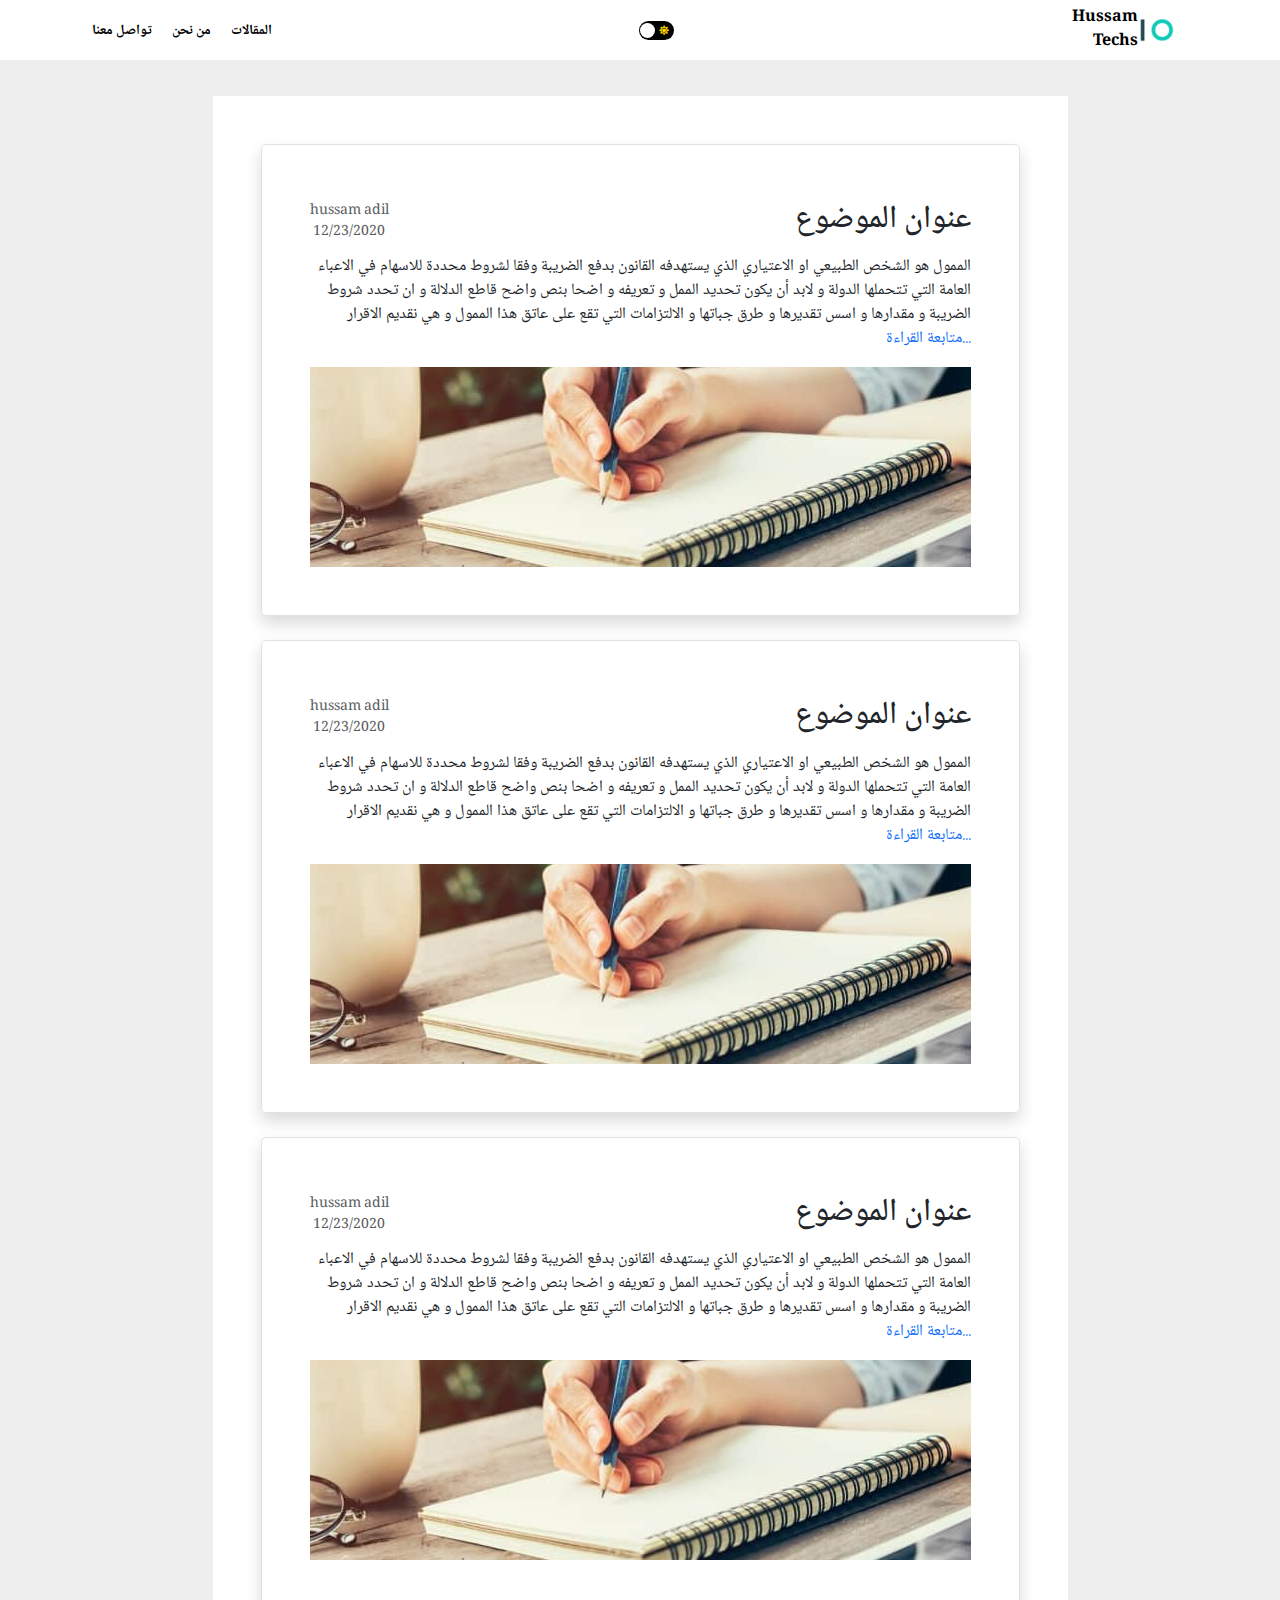
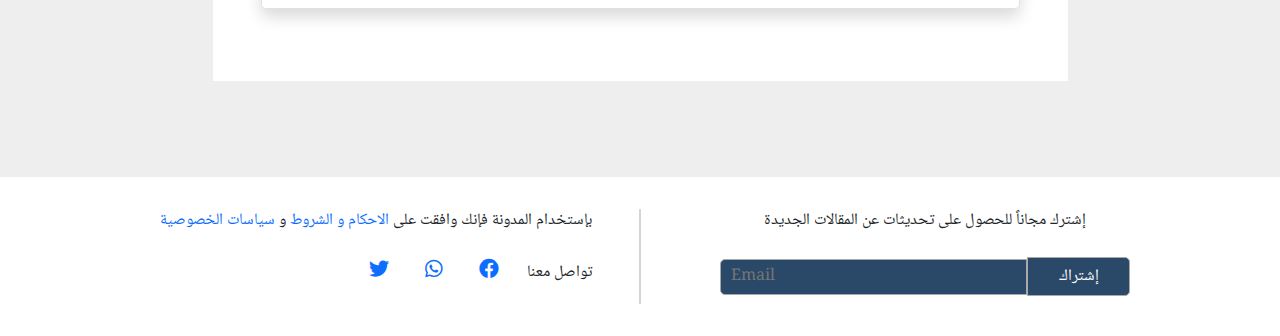
<file: index.html>
<!DOCTYPE html>
<html lang="ar" dir="rtl">
<head>
    <meta charset="UTF-8" />
    <meta http-equiv="X-UA-Compatible" content="IE=edge" />
    <meta name="viewport" content="width=device-width, initial-scale=1.0" />
    <title>Hussam Techs | Laravel & Techs</title>
    <!-- Bootstrap -->
    <link rel="stylesheet" href="css/bootstrap.min.css" />
    <!-- Font Awesome Library -->
    <link rel="stylesheet" href="css/all.min.css" />
    <!-- Main Template CSS File -->
    <link rel="stylesheet" href="css/main.css" />
    <!-- Google fonts -->
    <link rel="preconnect" href="https://fonts.googleapis.com">
    <link rel="preconnect" href="https://fonts.gstatic.com" crossorigin>
    <link href="https://fonts.googleapis.com/css2?family=Noto+Naskh+Arabic:wght@400;500;700&display=swap" rel="stylesheet"> 
  </head>
  <body class="">
    <!-- Header -->
    <header>
      <div class="container">
        <div class="logo">
          <a href="index.html">
            <img src="images/logo.png">
              Hussam Techs
          </a>
        </div>
        <div>
          <label for="mode" class="mode off"></label>
          <input type="checkbox" name="mode" id="mode">
        </div>
      <nav>
        <span class="icon">
          <span></span>
          <span></span>
          <span></span>
        </span>
        <ul>
          <li><a href="#">المقالات </a></li>
          <li><a href="#">من نحن</a></li>
          <li><a href="#contact">تواصل معنا </a></li>
        </ul>
      </nav>
      </div>
    </header>
    <!------------------------Start Content section------------------>
    <section class="blog py-5">
      <div class="container py-5">
        <div class="row rounded">
          <div class="blog-content col-md-9 justify-content-md-center py-5 px-sm-5">
            <!-- Single post -->
            <div class="single-post py-lg-5 py-4 px-4 px-lg-5 mb-4 shadow border rounded-3">
             <div class="d-flex align-items-start justify-content-between py-2">
                <h2>عنوان الموضوع</h2>
                <div class="opacity-75 small d-flex flex-column align-items-center justify-content-start">
                  <p class="m-0">hussam adil</p>
                  <span>12/23/2020</span>
                </div>
             </div>
              <p>الممول هو الشخص الطبيعي او الاعتياري الذي يستهدفه القانون بدفع الضريبة وفقا لشروط محددة للاسهام في الاعباء العامة التي تتحملها الدولة و لابد أن يكون تحديد الممل و تعريفه و اضحا بنص واضح قاطع الدلالة و ان تحدد شروط الضريبة و مقدارها و اسس تقديرها و طرق جباتها و الالتزامات التي تقع على عاتق هذا الممول و هي نقديم الاقرار <a class="text-nowrap" href="single.html">...متابعة القراءة</a></p>
              <div class="overflow-hidden d-flex align-items-center" style="height:200px; min-width: 100%;">
                <img src="images/portfolio-1.jpg">
              </div>      
            </div>
            <!-- Single post -->
             <!-- Single post -->
            <div class="single-post py-lg-5 py-4 px-4 px-lg-5 mb-4 shadow border rounded-3">
             <div class="d-flex align-items-start justify-content-between py-2">
                <h2>عنوان الموضوع</h2>
                <div class="opacity-75 small d-flex flex-column align-items-center justify-content-start">
                  <p class="m-0">hussam adil</p>
                  <span>12/23/2020</span>
                </div>
             </div>
              <p>الممول هو الشخص الطبيعي او الاعتياري الذي يستهدفه القانون بدفع الضريبة وفقا لشروط محددة للاسهام في الاعباء العامة التي تتحملها الدولة و لابد أن يكون تحديد الممل و تعريفه و اضحا بنص واضح قاطع الدلالة و ان تحدد شروط الضريبة و مقدارها و اسس تقديرها و طرق جباتها و الالتزامات التي تقع على عاتق هذا الممول و هي نقديم الاقرار <a class="text-nowrap" href="single.html">...متابعة القراءة</a></p>
              <div class="overflow-hidden d-flex align-items-center" style="height:200px; min-width: 100%;">
                <img src="images/portfolio-1.jpg">
              </div>      
            </div>
            <!-- Single post -->
             <!-- Single post -->
            <div class="single-post py-lg-5 py-4 px-4 px-lg-5 mb-4 shadow border rounded-3">
             <div class="d-flex align-items-start justify-content-between py-2">
                <h2>عنوان الموضوع</h2>
                <div class="opacity-75 small d-flex flex-column align-items-center justify-content-start">
                  <p class="m-0">hussam adil</p>
                  <span>12/23/2020</span>
                </div>
             </div>
              <p>الممول هو الشخص الطبيعي او الاعتياري الذي يستهدفه القانون بدفع الضريبة وفقا لشروط محددة للاسهام في الاعباء العامة التي تتحملها الدولة و لابد أن يكون تحديد الممل و تعريفه و اضحا بنص واضح قاطع الدلالة و ان تحدد شروط الضريبة و مقدارها و اسس تقديرها و طرق جباتها و الالتزامات التي تقع على عاتق هذا الممول و هي نقديم الاقرار <a class="text-nowrap" href="single.html">...متابعة القراءة</a></p>
              <div class="overflow-hidden d-flex align-items-center" style="height:200px; min-width: 100%;">
                <img src="images/portfolio-1.jpg">
              </div>      
            </div>
            <!-- Single post -->
          </div>
    </section>

  <!--------------------------Start Fotter section-------------------------->
  <section class="footer py-3 dark-mod">
    <div class="container">
      <div class="row py-3">
        <div class="col-md-6 d-flex flex-column align-items-center">
          <p>إشترك مجاناً للحصول على  تحديثات عن المقالات الجديدة </p>
          <div class="input py-2 w-75">
            <form action="#" method="#" class="w-100 justify-content---center d-flex align-items-center">
          <button type="submit" class="w-25 btn">إشتراك </button>
            <input type="email" dir="ltr" name="email" placeholder="Email" class="w-75">
            </form>
          </div>
        </div>
        <div class="col-md-6 px-5">
          <div class="media flex-wrap">
            <p>بإستخدام المدونة فإنك وافقت على <a href="#" class="text-nowrap text-decoration-none">الاحكام و الشروط  </a> و <a href="#" class="text-nowrap text-decoration-none">سياسات الخصوصية  </a></p>
          
          <div class="last" id="contact">
            <p>تواصل معنا </p>
          <a href="#" class="p-2"><span class="fab fa-facebook"></span></a>
          <a href="#" class="p-2"><span class="fab fa-whatsapp"></span></a>
          <a href="#" class="p-2"><span class="fab fa-twitter"></span></a>
          </div>
          </div>
        </div>
      </div>
    </div>
  </section>
<script src="js/bootstrap.min.js"></script>
<script src="js/main.js"></script>
</body>
</html>
</file>
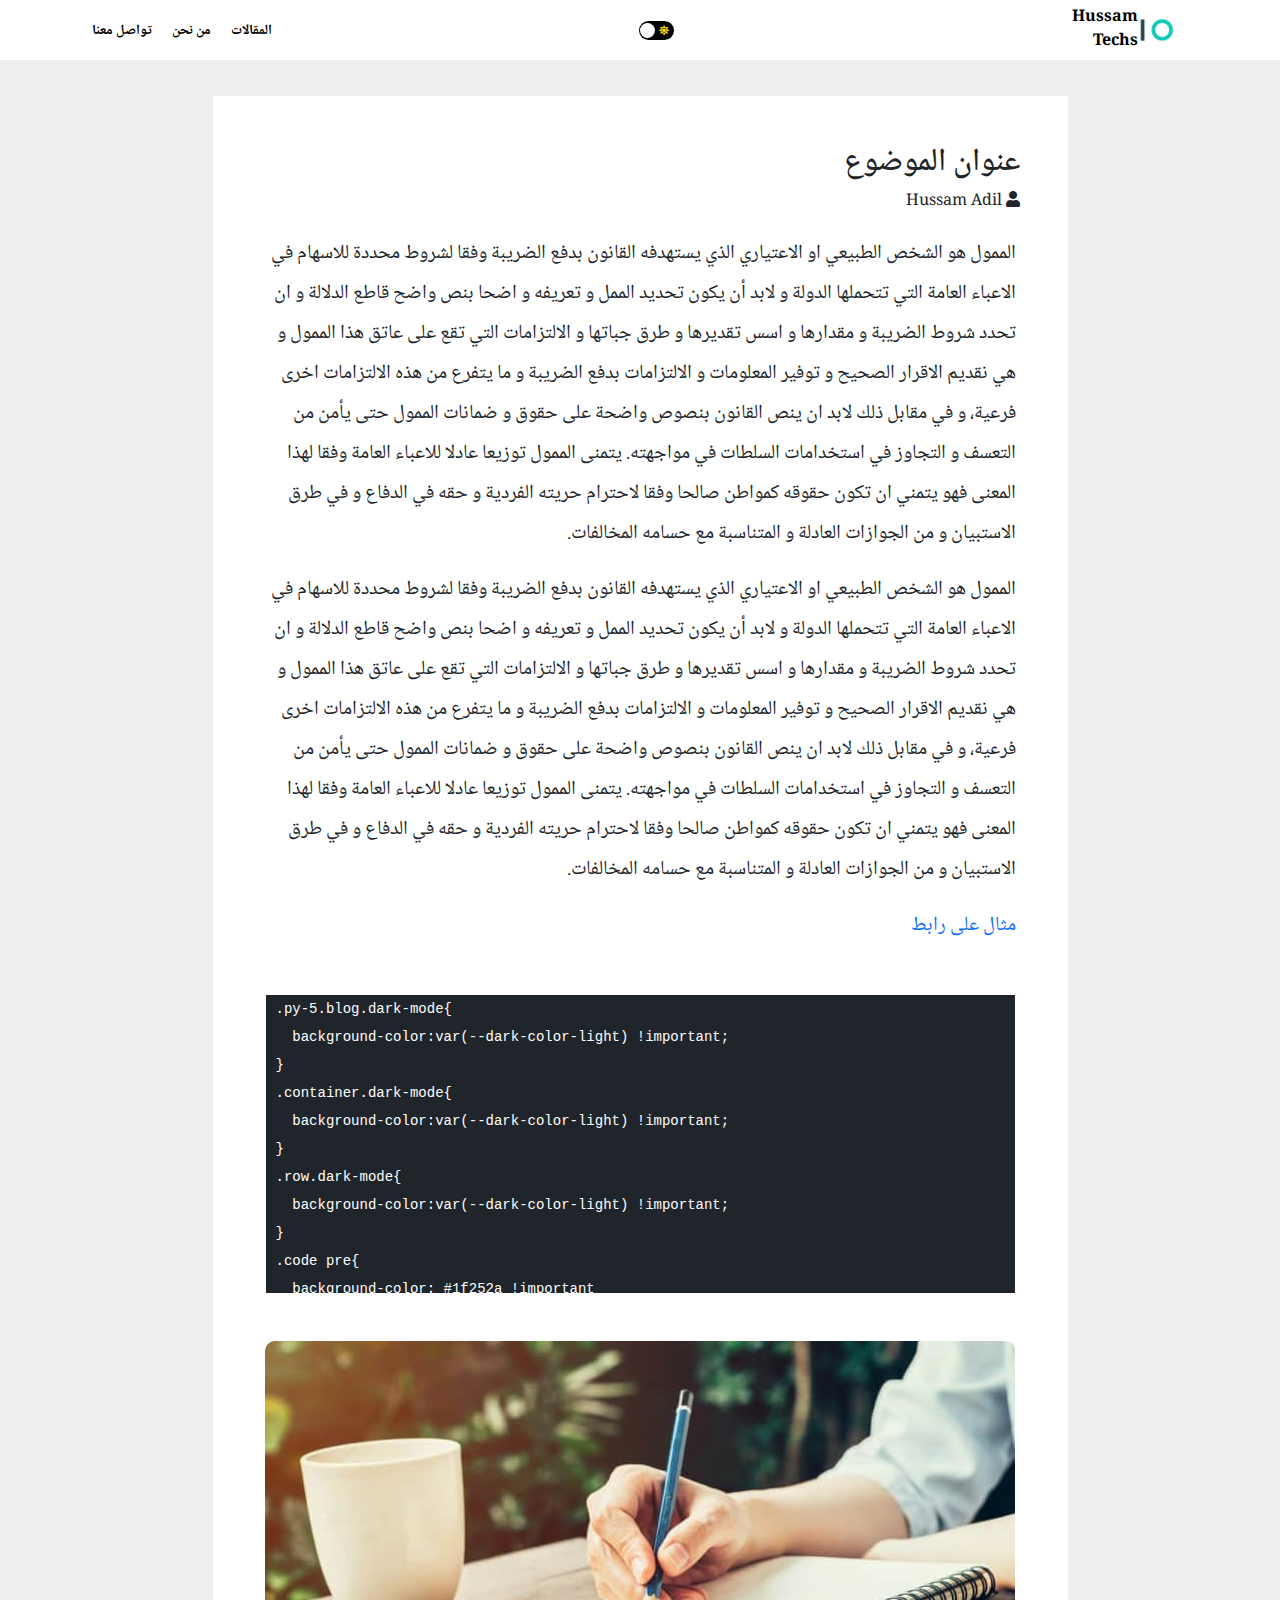
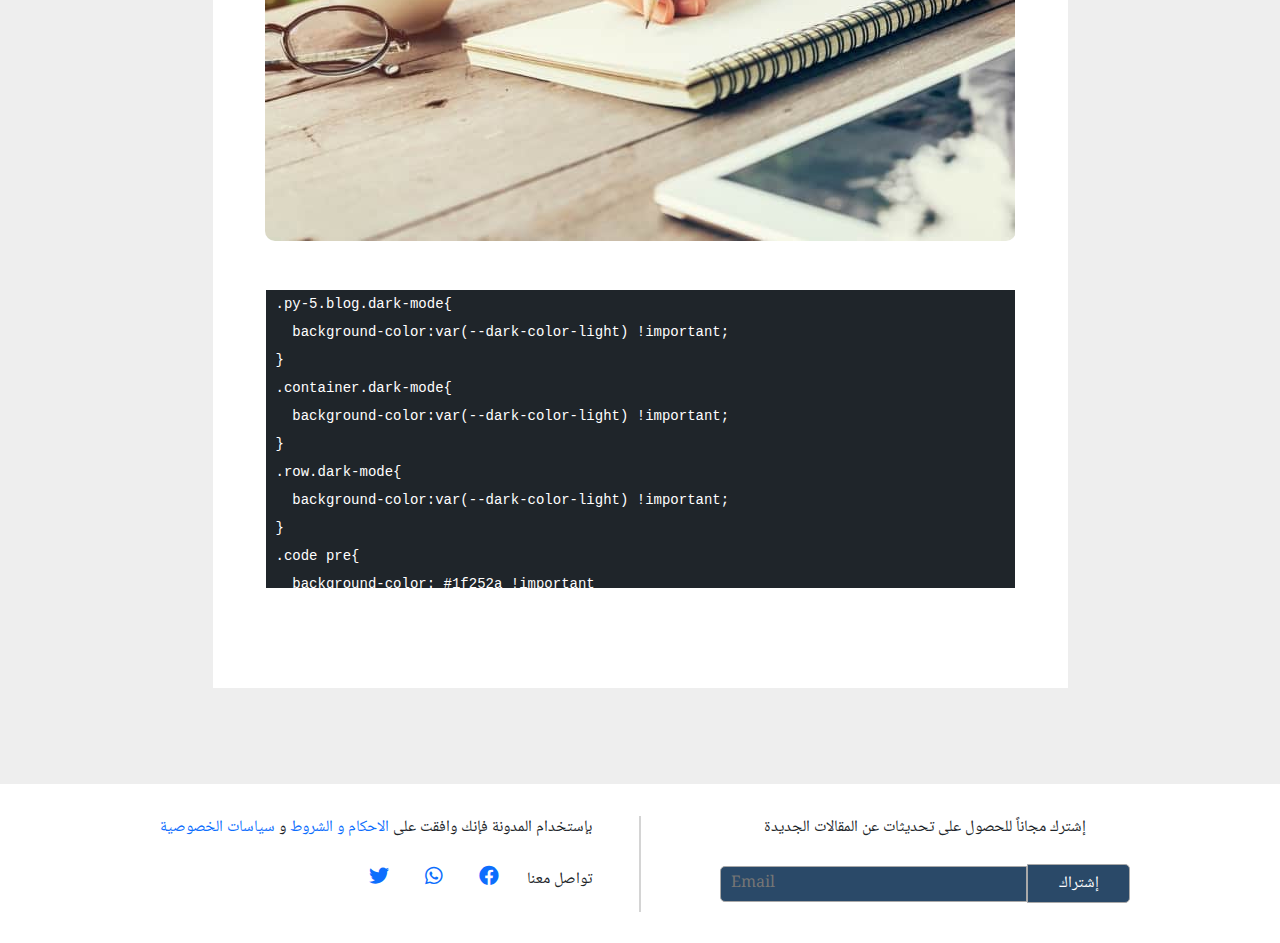
<file: single.html>
<!DOCTYPE html>
<html lang="ar" dir="rtl">
<head>
    <meta charset="UTF-8" />
    <meta http-equiv="X-UA-Compatible" content="IE=edge" />
    <meta name="viewport" content="width=device-width, initial-scale=1.0" />
    <title>Hussam Techs | Laravel & Techs</title>
    <!-- Bootstrap -->
    <link rel="stylesheet" href="css/bootstrap.min.css" />
    <!-- Font Awesome Library -->
    <link rel="stylesheet" href="css/all.min.css" />
    <!-- Main Template CSS File -->
    <link rel="stylesheet" href="css/main.css" />
    <!-- Google fonts -->
    <link rel="preconnect" href="https://fonts.googleapis.com">
    <link rel="preconnect" href="https://fonts.gstatic.com" crossorigin>
    <link href="https://fonts.googleapis.com/css2?family=Noto+Naskh+Arabic:wght@400;500;700&display=swap" rel="stylesheet"> 
  </head>
  <body class="dark-mod">
    <!-- Header -->
    <header class="">
      <div class="container">
        <div class="logo">
          <a href="index.html">
            <img src="images/logo.png">
              Hussam Techs
          </a>
        </div>
        <div>
          <label for="mode" class="mode on"></label>
          <input type="checkbox" name="mode" id="mode">
        </div>
      <nav>
        <span class="icon">
          <span></span>
          <span></span>
          <span></span>
        </span>
        <ul>
          <li><a href="index.html">المقالات </a></li>
          <li><a href="#">من نحن</a></li>
          <li><a href="#contact">تواصل معنا </a></li>
        </ul>
      </nav>
      </div>
    </header>
    <!------------------------Start Content section------------------>
    <section class="blog py-5">
    <div class="container py-5">
      <div class="row rounded">
        <div class="blog-content col-md-9 justify-content-md-center py-5 px-sm-5">
          <h2>عنوان الموضوع</h2>
          <p class="fs-6"><span class="fas fa-user"></span> Hussam Adil</p>
            
          <div class="p-1 fs-5 lh-lg"> 
            <!-- The Actual content of a post contains images, codes , additional link and pragraphes -->
            <!-- paragrah -->
          <p>الممول هو الشخص الطبيعي او الاعتياري الذي يستهدفه القانون بدفع الضريبة وفقا لشروط محددة للاسهام في الاعباء العامة التي تتحملها الدولة و لابد أن يكون تحديد الممل و تعريفه و اضحا بنص واضح قاطع الدلالة و ان تحدد شروط الضريبة و مقدارها و اسس تقديرها و طرق جباتها و الالتزامات التي تقع على عاتق هذا الممول و هي نقديم الاقرار الصحيح و توفير المعلومات و الالتزامات بدفع الضريبة و ما يتفرع من هذه الالتزامات اخرى فرعية، و في مقابل ذلك لابد ان ينص القانون بنصوص واضحة على حقوق و ضمانات الممول حتى يأمن من التعسف و التجاوز في استخدامات السلطات في مواجهته.
يتمنى الممول توزيعا عادلا للاعباء العامة وفقا لهذا المعنى فهو يتمني ان تكون حقوقه كمواطن صالحا وفقا لاحترام حريته الفردية و حقه في الدفاع و في طرق الاستبيان و من الجوازات العادلة و المتناسبة مع حسامه المخالفات.
</p>
<p>الممول هو الشخص الطبيعي او الاعتياري الذي يستهدفه القانون بدفع الضريبة وفقا لشروط محددة للاسهام في الاعباء العامة التي تتحملها الدولة و لابد أن يكون تحديد الممل و تعريفه و اضحا بنص واضح قاطع الدلالة و ان تحدد شروط الضريبة و مقدارها و اسس تقديرها و طرق جباتها و الالتزامات التي تقع على عاتق هذا الممول و هي نقديم الاقرار الصحيح و توفير المعلومات و الالتزامات بدفع الضريبة و ما يتفرع من هذه الالتزامات اخرى فرعية، و في مقابل ذلك لابد ان ينص القانون بنصوص واضحة على حقوق و ضمانات الممول حتى يأمن من التعسف و التجاوز في استخدامات السلطات في مواجهته.
يتمنى الممول توزيعا عادلا للاعباء العامة وفقا لهذا المعنى فهو يتمني ان تكون حقوقه كمواطن صالحا وفقا لاحترام حريته الفردية و حقه في الدفاع و في طرق الاستبيان و من الجوازات العادلة و المتناسبة مع حسامه المخالفات.
</p>
          <a href="#" target="_blank">مثال على رابط </a>

          <!-- code -->
          <div class="my-5 code fs-6 lh-normal">
            <pre>.py-5.blog.dark-mode{
  background-color:var(--dark-color-light) !important;
}
.container.dark-mode{
  background-color:var(--dark-color-light) !important;
}
.row.dark-mode{
  background-color:var(--dark-color-light) !important;
}
.code pre{
  background-color: #1f252a !important
}
.footer.dark-mode{
  border-top: 1px white solid;
}
.footer.dark-mode .last a{
  color: blue !important;
}</pre></div>

          <!-- images -->
          <div class="img my-5">
            <img src="images/portfolio-1.jpg" alt="images">
          </div>
          <div class="my-5 code fs-6 lh-normal">
            <pre>.py-5.blog.dark-mode{
  background-color:var(--dark-color-light) !important;
}
.container.dark-mode{
  background-color:var(--dark-color-light) !important;
}
.row.dark-mode{
  background-color:var(--dark-color-light) !important;
}
.code pre{
  background-color: #1f252a !important
}
.footer.dark-mode{
  border-top: 1px white solid;
}
.footer.dark-mode .last a{
  color: blue !important;
}</pre></div>
          <!-- Actual content div end  -->
          </div>
      </div>
    </div>
    </div>
  </section>
  <!--------------------------Start Fotter section-------------------------->
  <section class="footer py-3 dark-mod">
    <div class="container">
      <div class="row py-3">
        <div class="col-md-6 d-flex flex-column align-items-center">
          <p>إشترك مجاناً للحصول على  تحديثات عن المقالات الجديدة </p>
          <div class="input py-2 w-75">
            <form action="#" method="#" class="w-100 justify-content---center d-flex align-items-center">
          <button type="submit" class="w-25 btn">إشتراك </button>
            <input type="email" dir="ltr" name="email" placeholder="Email" class="w-75">
            </form>
          </div>
        </div>
        <div class="col-md-6 px-5">
          <div class="media flex-wrap">
            <p>بإستخدام المدونة فإنك وافقت على <a href="#" class="text-nowrap text-decoration-none">الاحكام و الشروط  </a> و <a href="#" class="text-nowrap text-decoration-none">سياسات الخصوصية  </a></p>
          
          <div class="last" id="contact">
            <p>تواصل معنا </p>
          <a href="#" class="p-2"><span class="fab fa-facebook"></span></a>
          <a href="#" class="p-2"><span class="fab fa-whatsapp"></span></a>
          <a href="#" class="p-2"><span class="fab fa-twitter"></span></a>
          </div>
          </div>
        </div>
      </div>
    </div>
  </section>
<script src="js/bootstrap.min.js"></script>
<script src="js/main.js"></script>
</body>
</html>
</file>
<file: css/main.css>
/*varibles*/
:root{
	/*--dark-color:#111231;*/
	--dark-color:#1f252a;
	--dark-color-light:#333453;
}
/*Globle Rules*/
a{
	text-decoration: none;
}
body{
	background-color: #eee;
	font-family: 'Noto Naskh Arabic', 'sans-serif' !important;
}
/*-----------------------------------------------Header---------------------------------------------*/
header{
	position:absolute;
	left: 0;
	top: 0;
	width: 100%;
	z-index: 2;
  background-color: white;
}
header .container{
	display: flex;
	justify-content: space-between;
	align-items: center;
	position: relative;
  min-height: 60px;
  max-height: 60px;
}
header .container .logo a{
	display: flex;
	align-items: center;
	width: 170px;
	justify-content: space-between;
	font-size: 16px;
	font-weight: bold;
	color: black;
	text-decoration: none;
}
header .logo img{
	width: 60px;
}
header nav{
	display: flex;
	align-items: center;
	justify-content: flex-end;
}

/*mode*/
.mode+input{
	visibility: hidden;
}
label.mode{
	position: relative;
	/*z-index: 1;*/
	transition: .3s;
	cursor: pointer;
}
 label.off::after{
	font-family: "Font Awesome 5 Free";
	content: "\f185";
	font-weight: 900;
	position: absolute;
color: gold !important;
text-align: right;
left: -25px;
padding: 0 5px;
top: -12px;
width: 35px;
height: 19px;
border-radius: 30px;
background-color: black;
font-size: 10px;
display: flex;
align-items: center;
}
label.on::after{
	font-family: "Font Awesome 5 Free";
	content: "\f186";
	font-weight: 900;
	position: absolute;
color: gold !important;
text-align: left;
left: -25px;
padding: 1px 3px;
border: 1px white solid;
top: -12px;
width: 35px;
height: 19px;
border-radius: 30px;
background-color: black;
font-size: 10px;
}
label.off::before{
position: absolute;
content: '';
right: 9px;
top: -10px;
width: 15px;
height: 15px;
border-radius: 50%;
background-color: white;
z-index: 100;
transition: .3s;
}
label.on::before{
position: absolute;
content: '';
right: -8px;
top: -10px;
width: 15px;
height: 15px;
border-radius: 50%;
background-color: white;
z-index: 100;
transition: .3s;
}
header nav .icon{
	display: flex;
	justify-content: flex-end;
	flex-wrap: wrap;
	width: 25px;
	cursor: pointer;
}
header .icon span{
	width: 100%;
	height: 2px;
	margin-bottom: 5px;
	background-color: black;
	transition: .3s;
}
header .icon span:nth-child(2){
	width: 60%;
}
header .icon:hover span:nth-child(2){
	width: 100%;
}
@media(min-width: 768px){
	header nav .icon{
		display: none;
	}
header nav ul{
	display: flex;
	flex-direction: row;
	transition: .3s;
	list-style: none;
	padding: 0;
	margin: 0;
	max-height: 39px !important;
	font-size: 16px;
	font-weight: bold;
	color: black;
	border: none !important;
}
}
@media(max-width: 767px){
	header nav ul{
		display: flex;
		flex-direction: column;
		justify-content: center;
		position: absolute;
		top: 110%;
		left: 20px;
		list-style: none;
		padding: 0;
		font-size: 16px;
	  font-weight: bold;
	  color: black;
		margin: 0;
		background-color: #eee;
		width: 300px;
		height: 0;
		overflow: hidden;
	}
	header nav ul li:not(:last-child){
		border-bottom: 1px #777 solid;
	}
	header nav ul li{
		width: 100%;
		padding: 10px !important;
	}
	header nav ul li a, header nav ul li a:hover{
	display: block;
	color: black;
	text-decoration: none;
	font-size: 14px;
	padding: 10px;
	transition: .3s;
}
}
header nav ul li a, header nav ul li a:hover{
	display: block;
	color: black;
	text-decoration: none;
	font-size: 14px;
	padding: 10px;
	transition: .3s;
}
/*------------------------------------------End of Header---------------------------------------------*/


/*------------------------------------------Blog---------------------------------------------*/
.blog-content{
	margin: auto;
	background-color: white;
}
.blog-content .img{
	display: flex;
	justify-content: center;
	align-items: center;
	max-width: 100%;
	max-height: 500px;
	padding:15px 0;
	overflow: hidden;
	border-radius: 10px;
}
.code{
	width: 100%;
	max-height: 299px;
	color:white;

}
.code pre{
	padding-left: 10px;
	border: 1px white solid;
	width: 100%;
	height:100%;
	max-height: 300px;
	text-align: left;

}
/*-----------------------------------------------Footer-------------------------------------------------*/
.footer{
	background-color: white;
position: relative;
}
.footer .input {
display: flex;
}
.footer .input::after{
	content: '';
	position: absolute;
	width: 1px;
	height: 60%;
	background-color: darkgrey;
	top: calc(40% / 2);
	left: 50%;
	transform: translateX(-50%);
}
@media (max-width: 767px) {
  .footer .input::after {
    display:none;
  }
   .footer div:last-of-type{
  	margin-top:20px;
  	display: flex;
  	text-align: center;
  }
}
  .footer .last {
  		display: flex;
  		width:100%;
  		justify-content: space-evenly;
  		align-items: baseline;
  		font-size: 20px;
  	}
	 .footer .last p{
		font-size: 16px;
	 }


@media(min-width:768px){
	.footer .last{
		justify-content: flex-start;
	}
	.footer .last a{
		margin-right: 20px;
	}
}
 @media(max-width: 767px){
  	.footer .media{
  		justify-content: center;
  	}
  }
.footer input, .footer input:focus{
	padding:  5px 10px;
	outline: none;
	border: 1px darkgrey solid !important;
	background-color: #2a4968 !important;
	color: white !important;
	border-top-left-radius:5px !important;
	border-bottom-left-radius:5px !important;
	border-top-right-radius:0 !important;
	border-bottom-right-radius:0 !important;
}
.footer input:focus{
	box-shadow: 0px 3px 10px #2a4968;
	outline: 1px darkblue solid;
}
.footer button,.footer button:hover{
	padding: 0 !important;
	outline: none;
	min-height: 39px;
	border: 1px darkgrey solid !important;
	background-color: #2a4968 !important;
	color: white;
	border-top-right-radius:5px !important;
	border-top-left-radius:0 !important;
	border-bottom-left-radius:0 !important;
	border-bottom-right-radius:5px !important;
}
.footer button:focus{
	margin-left: 1px;
	box-shadow: 0px 3px 10px #2a4968 !important;
	outline: 1px darkblue solid !important;
}
.footer button:focus~input{
	border-right:none !important;
}
/*--------------------------------------------- Start Dark mode ------------------------------------------*/
.dark-mode, .dark-mode *:not(a){
	background-color: var(--dark-color);
	color: white !important;
}
body.dark-mode{
	background-color:var(--dark-color-light) !important;
}
header.dark-mode{
		border-bottom: 1px white solid;
}
header.dark-mode .icon span{
	background-color: white !important;
}
 header.dark-mode a,
 header.dark-mode a:hover{
 	color: white !important;
 }

.py-5.blog.dark-mode{
	background-color:var(--dark-color-light) !important;
}
.container.dark-mode{
	background-color:var(--dark-color-light) !important;
}
.row.dark-mode{
	background-color:var(--dark-color-light) !important;
}
.code pre{
	background-color: #1f252a !important
}
.footer.dark-mode{
	border-top: 1px white solid;
}
.footer.dark-mode .last a{
	color: blue !important;
}
/*---------------------------------------------End Dark mode -------------------------------------------*/
</file>
